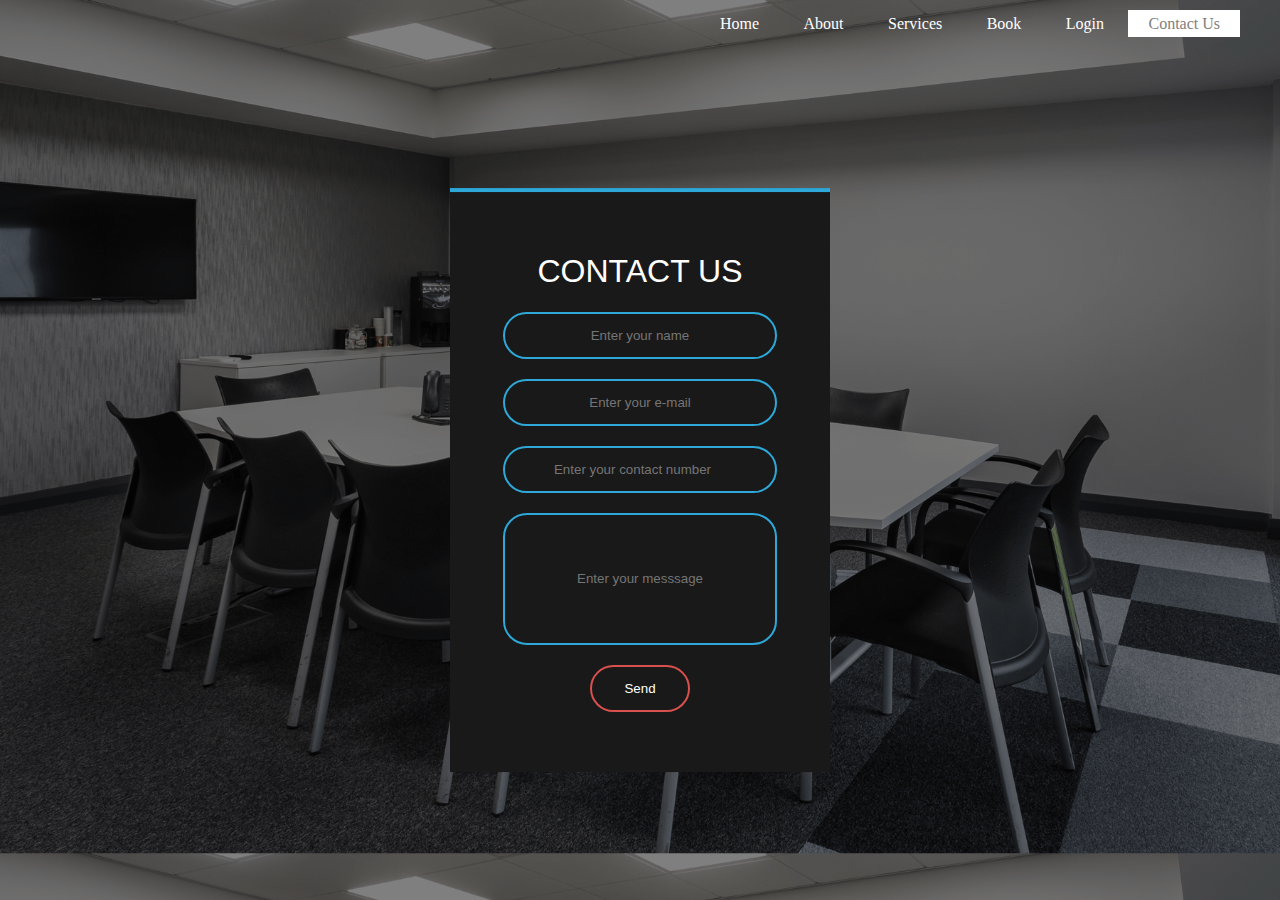
<file: contact.html>
<!DOCTYPE html>
<html lang="en" dir="ltr">
    <head>
        <meta charset="utf-8">
        <title>
            The Red Coder
        </title>
        <style>
            body{
                margin: 0;
                padding: 0;
                font-family: sans-serif;
                background-image:linear-gradient(rgba(0,0,0,0.5),rgba(0,0,0,0.5)),url('img/ap.png');
                background-size: cover;
            }
            .box{
                width: 300px;
                padding: 40px;
                position: absolute;
                border-top: 4px solid #2DA8D8FF;
                top: 50%;
                left: 50%;
                text-align: center;
                background: #191919;
                transform: translate(-50%,-50%);
                margin-top: 30px;
            }
            .box h1{
                color: white;
                text-transform: uppercase;
                font-weight: 500;
            }
            .box input[type = "text"],.box input[type = "email"],.box input[type = "number"]{
                border: 0;
                background: none;
                display: block;
                margin: 20px auto;
                text-align: center;
                border: 2px solid #2DA8D8FF;
                padding: 14px 10px;
                color: white;
                border-radius: 24px;
                transition: 0.25s;
                outline: none;
                width: 250px;
            }
            .box input[type = "text"]:focus,.box input[type = "email"]:focus,.box input[type = "number"]:focus{
                width: 280px;
                border-color: #D9514EFF;
            }
            .msg{
                height: 100px;
            }
    
            .box input[type = "submit"]{
                border: 0;
                background: none;
                display: block;
                margin: 20px auto;
                text-align: center;
                border: 2px solid #D9514EFF;
                padding: 14px 10px;
                color: white;
                border-radius: 24px;
                transition: 0.25s;
                outline: none;
                cursor: pointer;
                width: 100px;
            }
            .box input[type = "submit"]:hover{
                background-color: #D9514EFF;
            }
            ul{
    float: right;
    list-style-type: none;
    z-index:99;
    position:relative;  
    margin-top: 15px;
}
ul li{
    display: inline-block;
}
ul li a{
    text-decoration: none;

    color: white;
    border: 1px solid white transparent;
    padding: 5px 20px;
    transition: 0.6s ease;
    font-family: Montserrat;
}
ul li a:hover{
    color: gray;
    background-color: white;
}
.main{
    max-width: 1200px;
    margin: auto;
}
ul li.active a{
    color: gray;
    background-color: white;
}
        </style>

    </head>
    <body>
        <div class="main">
            <ul>
                <li><a href="index.html">Home</a></li>
                <li><a href="about.html">About</a></li>
                <li><a href="services.html">Services</a></li>
                <li><a href="booking.html">Book</a></li>
                <li><a href="login.html">Login</a></li>
                <li class="active"><a href="contact.html">Contact Us</a></li>
            </ul></div>
       <form class="box" action="index.html" method="POST">
           <h1>Contact Us</h1>
           <input type="text" name="" placeholder="Enter your name">
           <input type="email" name="" placeholder="Enter your e-mail">
           <input type="number" name="" placeholder="Enter your contact number">
           <input type="text" class="msg" name="" placeholder="Enter your messsage">
           <input type="submit" name="" value="Send">
       </form>
    </body>
</html>
</file>
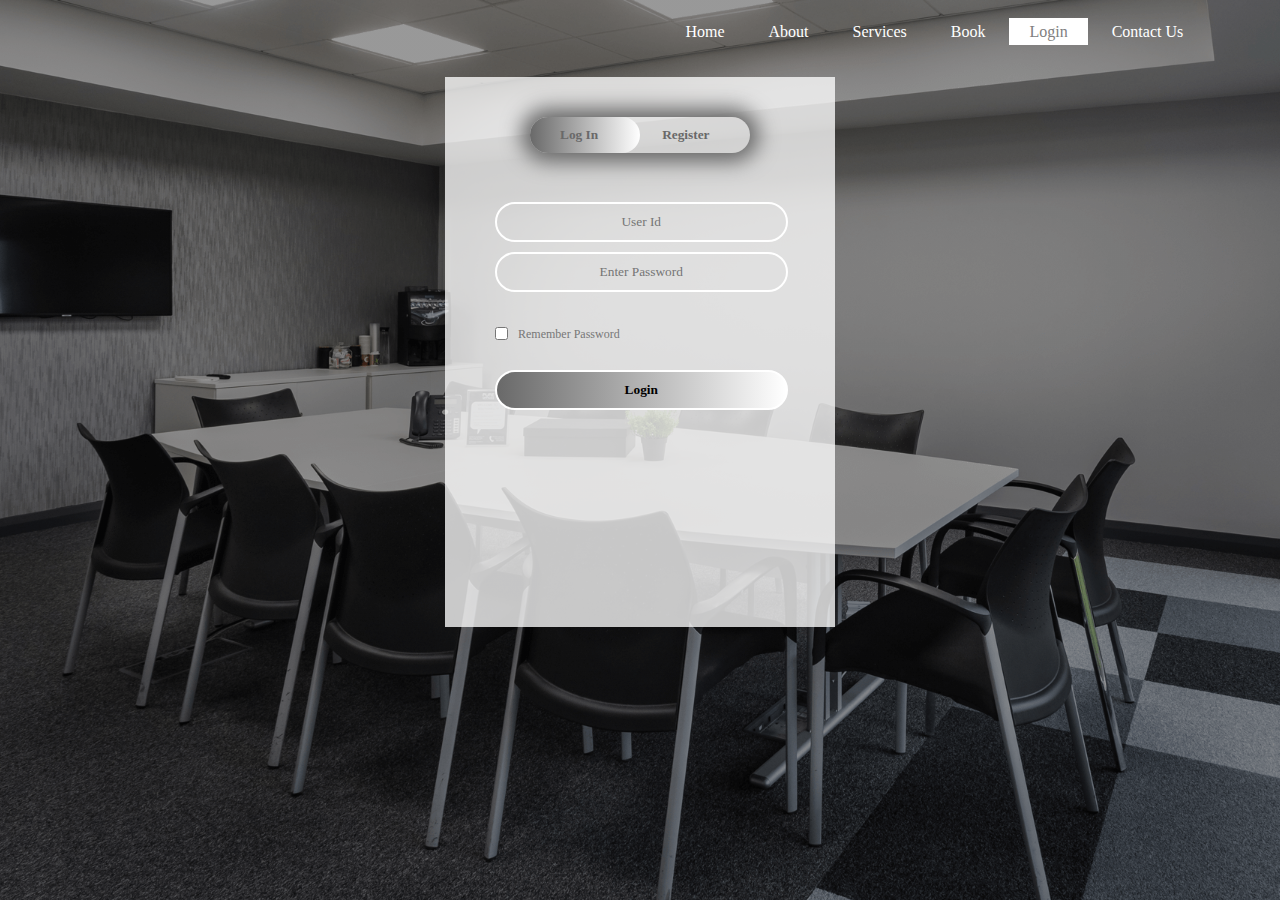
<file: login.html>
<html>
    <head>
        <title>
            Creations
        </title>
        <link type="text/css" rel="stylesheet" href="css/style_login.css" />
    </head>
<body>
    <div class="main">
        <ul>
            <li><a href="index.html">Home</a></li>
            <li><a href="about.html">About</a></li>
            <li><a href="services.html">Services</a></li>
            <li><a href="booking.html">Book</a></li>
            <li class="active"><a href="login.html">Login</a></li>
            <li><a href="contact.html">Contact Us</a></li>
        </ul>
    </div>
        <div class="form-box">
            <div class="button-box">
                <div id="btn"></div>
                <button type="button" class="toggle-btn" onclick="Login()">Log In</button>
                <button type="button" class="toggle-btn" onclick="Register()">Register</button>
            </div>
            <form action='Login' method='post' id="Login" class="input-group">
                <input type="text" class="input-field" name="user" placeholder="User Id" required>
                <input type="password" class="input-field" name="pass" placeholder="Enter Password" required>
                <br>
                <input type="checkbox" class="check-box"><span>Remember Password</span>
                <input type="submit" value="Login"/>
                
            </form>
            <form action='Register' method='post' id="Register" class="input-group">
                <input type="text" class="input-field" name="user" placeholder="User Id" required>
                <input type="text" class="input-field" name="name" placeholder="Full Name" required>
                <input type="number" class="input-field" name="phone" placeholder="Phone Number" required>
                <input type="email" class="input-field" name="email" placeholder="Email Id" required>
                <input type="password" class="input-field" name="pass" placeholder="Password" required>
                <br>
                <input type="checkbox" class="check-box"><span>I agree to the terms and conditions</span>
                <input type="submit" value="Register"/>
                
            </form>
        </div>
<script>
    var x = document.getElementById("Login");
    var y = document.getElementById("Register");
    var z = document.getElementById("btn");
    function Register(){
        x.style.left = "-400px";
        y.style.left = "50px";
        z.style.left = "110px";
     
    }
    function Login(){
        x.style.left = "50px";
        y.style.left = "450px";
        z.style.left = "0px";
    }
</script>
</body>
</html>
</file>
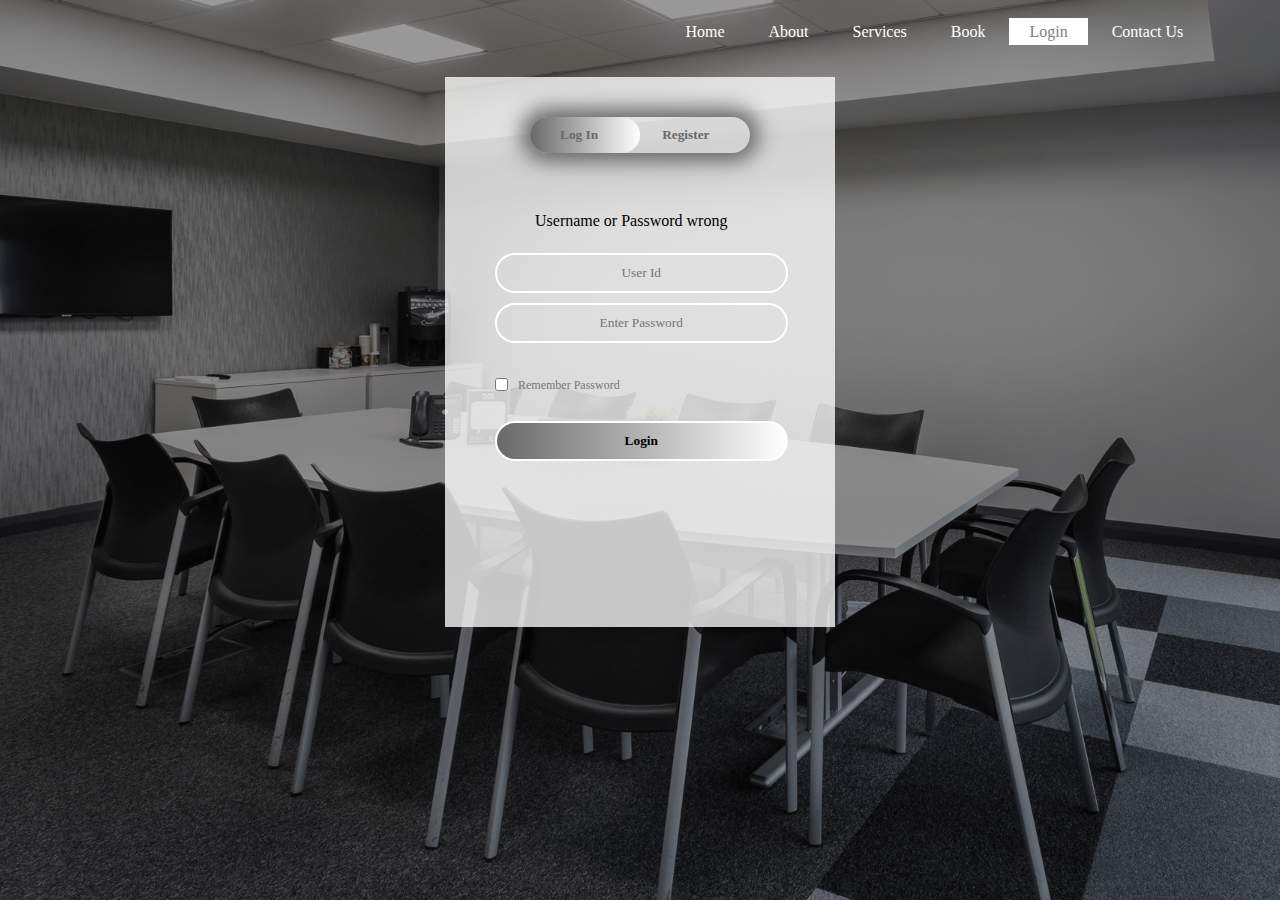
<file: loginError.html>
<html>
    <head>
        <title>
            Creations
        </title>
        <link type="text/css" rel="stylesheet" href="css/style_login.css" />
    </head>
<body>
    <div class="main">
        <ul>
            <li><a href="index.html">Home</a></li>
            <li><a href="about.html">About</a></li>
            <li><a href="services.html">Services</a></li>
            <li><a href="booking.html">Book</a></li>
            <li class="active"><a href="login.html">Login</a></li>
            <li><a href="contact.html">Contact Us</a></li>
        </ul>
    </div>
        <div class="form-box">
            <div class="button-box">
                <div id="btn"></div>
                <button type="button" class="toggle-btn" onclick="Login()">Log In</button>
                <button type="button" class="toggle-btn" onclick="Register()">Register</button>
            </div>
			
            <form action='Login' method='post' id="Login" class="input-group" style="margin-top:15px;">
			  <div  style="margin-left:40px;">
			  Username or Password wrong</div><br>
                <input type="text" class="input-field" name="User" placeholder="User Id" required>
                <input type="password" class="input-field" name="pass" placeholder="Enter Password" required>
                <br>
                <input type="checkbox" class="check-box"><span>Remember Password</span>
                 <input type="submit" value="Login"/>
   
            </form>
            <form action='Register' method='post' id="Register" class="input-group" style="margin-top:15px;">
                <input type="text" class="input-field" name="user" placeholder="User Id" required>
                <input type="text" class="input-field" name="name" placeholder="Full Name" required>
                <input type="number" class="input-field" name="phone" placeholder="Phone Number" required>
                <input type="email" class="input-field" name="email" placeholder="Email Id" required>
                <input type="password" class="input-field" name="pass" placeholder="Password" required>
                <br>
                <input type="checkbox" class="check-box"><span>I agree to the terms and conditions</span>
                <input type="submit" value="Register"/>

            </form>
        </div>
<script>
    var x = document.getElementById("Login");
    var y = document.getElementById("Register");
    var z = document.getElementById("btn");

    function Register(){
        x.style.left = "-400px";
        y.style.left = "50px";
        z.style.left = "110px";

     
    }
    function Login(){
        x.style.left = "50px";
        y.style.left = "450px";
        z.style.left = "0px";
    }
</script>
</body>
</html>
</file>
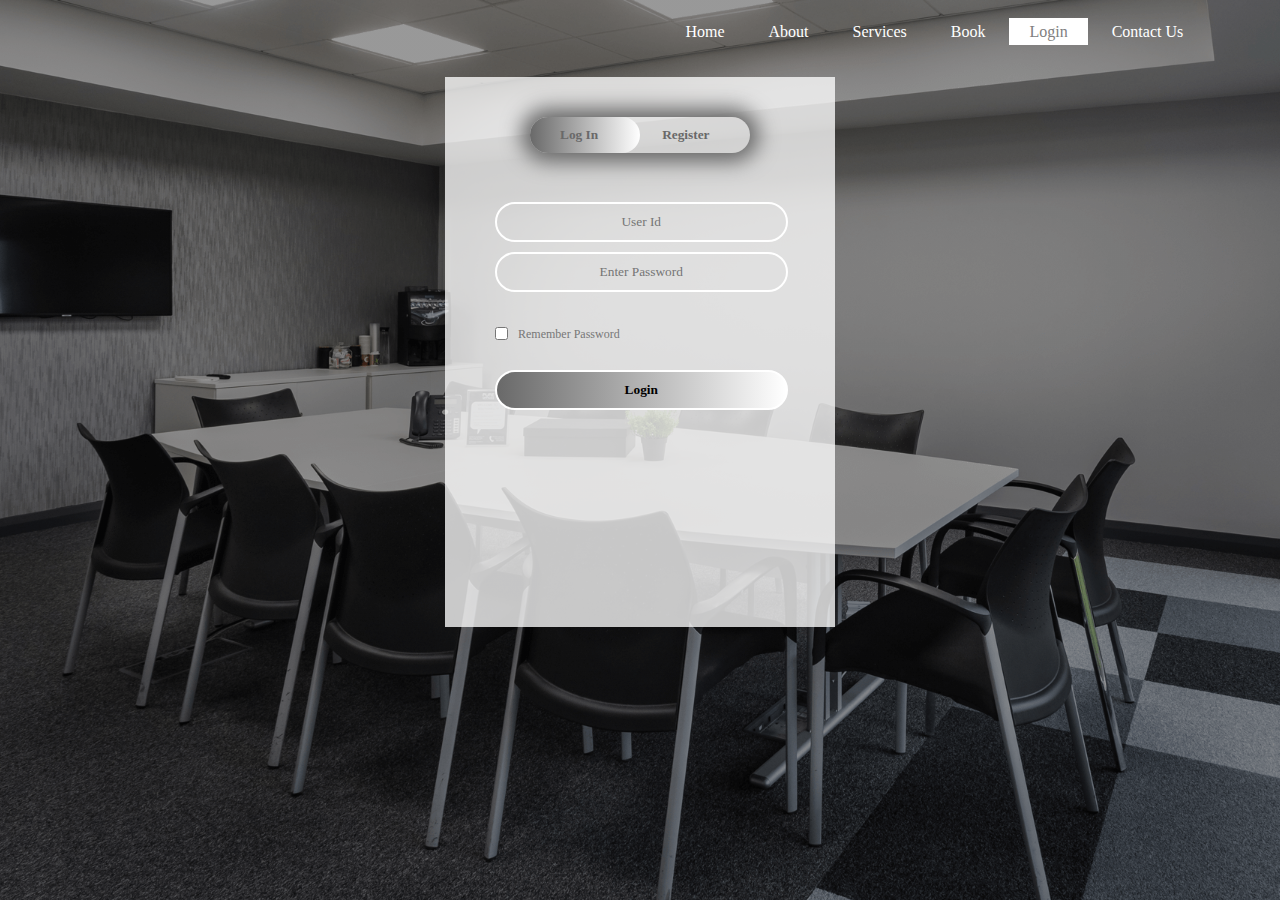
<file: registerError.html>
<html>
    <head>
        <title>
            Creations
        </title>
        <link type="text/css" rel="stylesheet" href="css/style_login.css" />
    </head>
<body>
    <div class="main">
        <ul>
            <li><a href="index.html">Home</a></li>
            <li><a href="about.html">About</a></li>
            <li><a href="services.html">Services</a></li>
            <li><a href="booking.html">Book</a></li>
            <li class="active"><a href="login.html">Login</a></li>
            <li><a href="contact.html">Contact Us</a></li>
        </ul>
    </div>
        <div class="form-box">
            <div class="button-box">
                <div id="btn"></div>
                <button type="button" class="toggle-btn" onclick="Login()">Log In</button>
                <button type="button" class="toggle-btn" onclick="Register()">Register</button>
            </div>
            <form action='Login' method='post' id="Login" class="input-group" >
                <input type="text" class="input-field" name="User" placeholder="User Id" required>
                <input type="password" class="input-field" name="pass" placeholder="Enter Password" required>
                <br>
                <input type="checkbox" class="check-box"><span>Remember Password</span>
                <input type="submit" value="Login"/>
            </form>
            <form action='Register' method='post' id="Register" class="input-group" >
			<div style="margin-left:40px;">
			 User registered successfully
			 </div><br>
                <input type="text" class="input-field" name="user" placeholder="User Id" required>
                <input type="text" class="input-field" name="name" placeholder="Full Name" required>
                <input type="number" class="input-field" name="phone" placeholder="Phone Number" required>
                <input type="email" class="input-field" name="email" placeholder="Email Id" required>
                <input type="password" class="input-field" name="pass" placeholder="Password" required>
                <br>
                <input type="checkbox" class="check-box"><span>I agree to the terms and conditions</span>
                <input type="submit" value="Register"/>
            </form>
        </div>
<script>
    var x = document.getElementById("Login");
    var y = document.getElementById("Register");
    var z = document.getElementById("btn");
    function Register(){
        x.style.left = "-400px";
        y.style.left = "50px";
        z.style.left = "110px";
     
    }
    function Login(){
        x.style.left = "50px";
        y.style.left = "450px";
        z.style.left = "0px";
    }
</script>
</body>
</html>
</file>
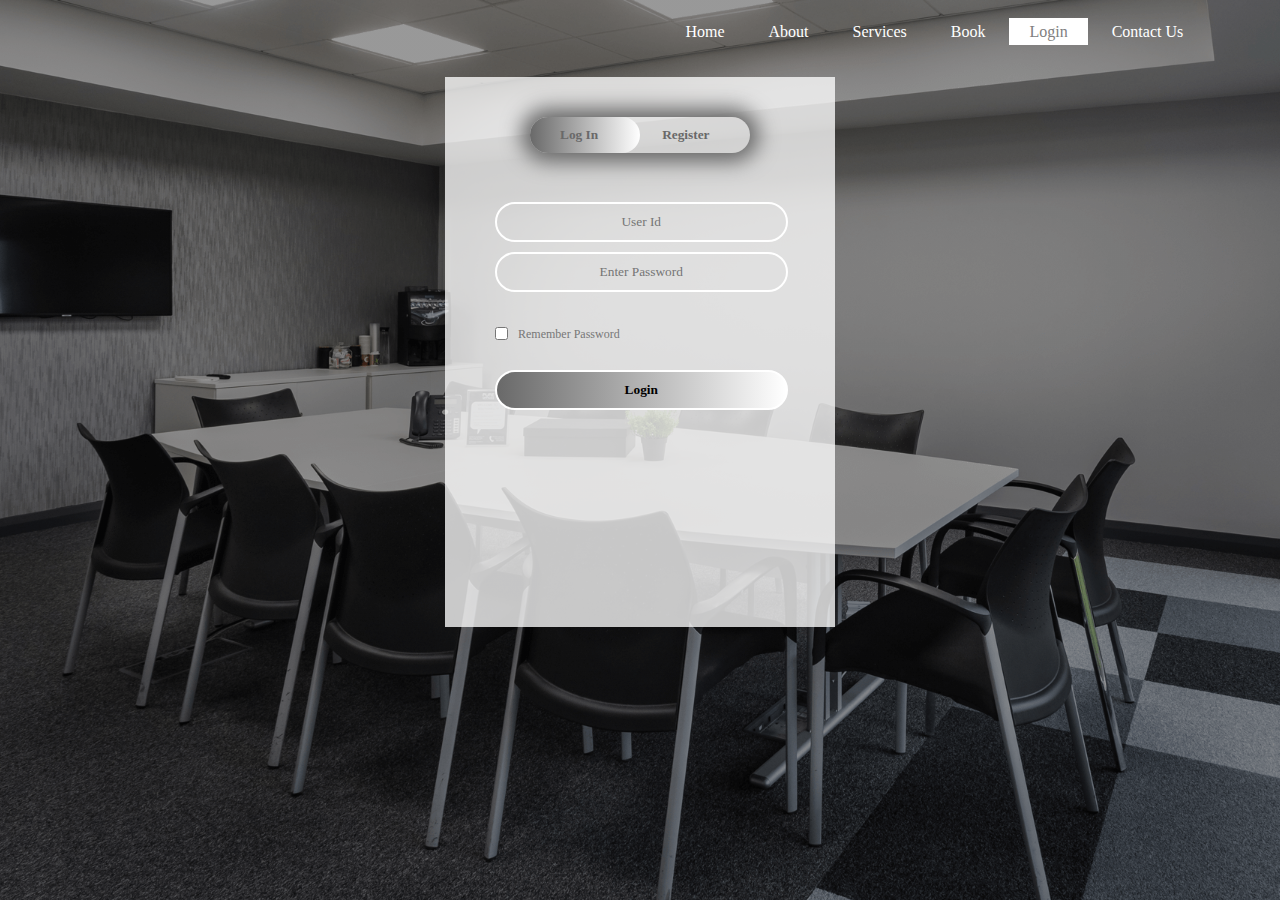
<file: registerError2.html>
<html>
    <head>
        <title>
            Creations
        </title>
        <link type="text/css" rel="stylesheet" href="css/style_login.css" />
    </head>
<body>
    <div class="main">
        <ul>
            <li><a href="index.html">Home</a></li>
            <li><a href="about.html">About</a></li>
            <li><a href="services.html">Services</a></li>
            <li><a href="booking.html">Book</a></li>
            <li class="active"><a href="login.html">Login</a></li>
            <li><a href="contact.html">Contact Us</a></li>
        </ul>
    </div>
        <div class="form-box">
            <div class="button-box">
                <div id="btn"></div>
				  <button type="button" class="toggle-btn" onclick="Login()">Log In</button>
				 <button type="button" class="toggle-btn" onclick="Register()">Register</button>
              
              
            </div>
			<form action='Login' method='post' id="Login" class="input-group" >
                <input type="text" class="input-field" name="User" placeholder="User Id" required>
                <input type="password" class="input-field" name="pass" placeholder="Enter Password" required>
                <br>
                <input type="checkbox" class="check-box"><span>Remember Password</span>
                <input type="submit" value="Login"/>
                </button>
            </form>
            <form action='Register' method='post' id="Register" class="input-group" >
			<div style="margin-left:40px;">
			 Email id already taken !!
			 </div><br>
                <input type="text" class="input-field" name="user" placeholder="User Id" required>
                <input type="text" class="input-field" name="name" placeholder="Full Name" required>
                <input type="number" class="input-field" name="phone" placeholder="Phone Number" required>
                <input type="email" class="input-field" name="email" placeholder="Email Id" required>
                <input type="password" class="input-field" name="pass" placeholder="Password" required>
                <br>
                <input type="checkbox" class="check-box"><span>I agree to the terms and conditions</span>
                <input type="submit" value="Register"/>
                </button>
            </form>
            
        </div>
<script>
    var x = document.getElementById("Login");
    var y = document.getElementById("Register");
    var z = document.getElementById("btn");
    function Register(){
        x.style.left = "-400px";
        y.style.left = "50px";
        z.style.left = "110px";
     
    }
    function Login(){
        x.style.left = "50px";
        y.style.left = "450px";
        z.style.left = "0px";
    }
</script>
</body>
</html>
</file>
<file: css/style_login.css>
*{
    margin: 0;
    padding: 0;
    font-family: Montserrat;
}

body{
    background-image: linear-gradient(rgba(0,0,0,0.4),rgba(0,0,0,0.4)),url('../img/ap.png');
    background-position: center;
    background-size: cover;
   
}
.form-box{
    width: 380px;
    height: 540px;
    background-color: rgba(253, 253, 253, 0.78);
   position: relative;
   margin: 6% auto;
    padding: 5px;
    overflow: hidden;
}
.button-box{
    width: 220px;
    margin: 35px auto;
    position: relative;
    box-shadow: 0 0 20px 9px #696969;
    border-radius: 30px;
}
.toggle-btn
{
    padding: 10px 30px;
    cursor: pointer;
    background: transparent;
    border: 0;
    outline: none;
    position: relative;
    color: #696969;
    font-weight: bold;
}

#btn{
   top:0;
   left:0;
   position: absolute;
   width: 110px;
   height: 100%;
   background: linear-gradient(to right,#696969,#fff);
   border-radius: 30px;
   transition: .5s;
}
.input-group{
    top:120px;
    position: absolute;
    width: 100%;
    transition: .5s;
}
.input-field{
    width: 75%;
    padding: 10px 0;
    margin: 5px 0;
    border: 2px solid #fff;
    border-radius: 30px;
    outline: none;
    background: transparent;
    text-align: center;
    background-position: center;
}
.input-field:focus{
    border: 2px solid #696969;
}
.submit-btn{
    width: 75%;
    padding: 10px 30px;
    columns: #696969;
    cursor: pointer;
    display: block;
    background: linear-gradient(to right,#696969,#fff);
    border: 2px solid #fff;
    outline: none;
    border-radius: 30px;
    font-weight: bold;
}
.submit-btn:hover{
    border: 2px solid #696969;
    color: white;
    background: linear-gradient(to left,#696969,#fff);
}

.check-box{
    margin: 30px 10px 30px 0;
}
span{
    color: #777;
    font-size: 12px;
    bottom: 68px;
    position: absolute;
}
#Login
{
    left:50px;
}
#Register{
    left:450px;
}
ul{
    float: right;
    list-style-type: none;
    z-index:99;
    position: absolute; 
    top: 2.5%;
    right: 6%;
}
ul li{
    display: inline-block;
}
ul li a{
    text-decoration: none;
    color: white;
    border: 1px solid white transparent;
    padding: 5px 20px;
    transition: 0.6s ease;
    font-family: Montserrat;
}
ul li a:hover{
    color: gray;
    background-color: white;
}
.main{
    max-width: 1200px;
    margin: auto;
}
ul li.active a{
    color: gray;
    background-color: white;
}
.input-group input[type="submit"]{
    width: 75%;
    padding: 10px 30px;
    columns: #696969;
    cursor: pointer;
    display: block;
    background: linear-gradient(to right,#696969,#fff);
    border: 2px solid #fff;
    outline: none;
    border-radius: 30px;
    font-weight: bold;
}
.input-group input[type="submit"]:hover{
border: 2px solid #696969;
color: white;
background: linear-gradient(to left,#696969,#fff);
}
</file>
